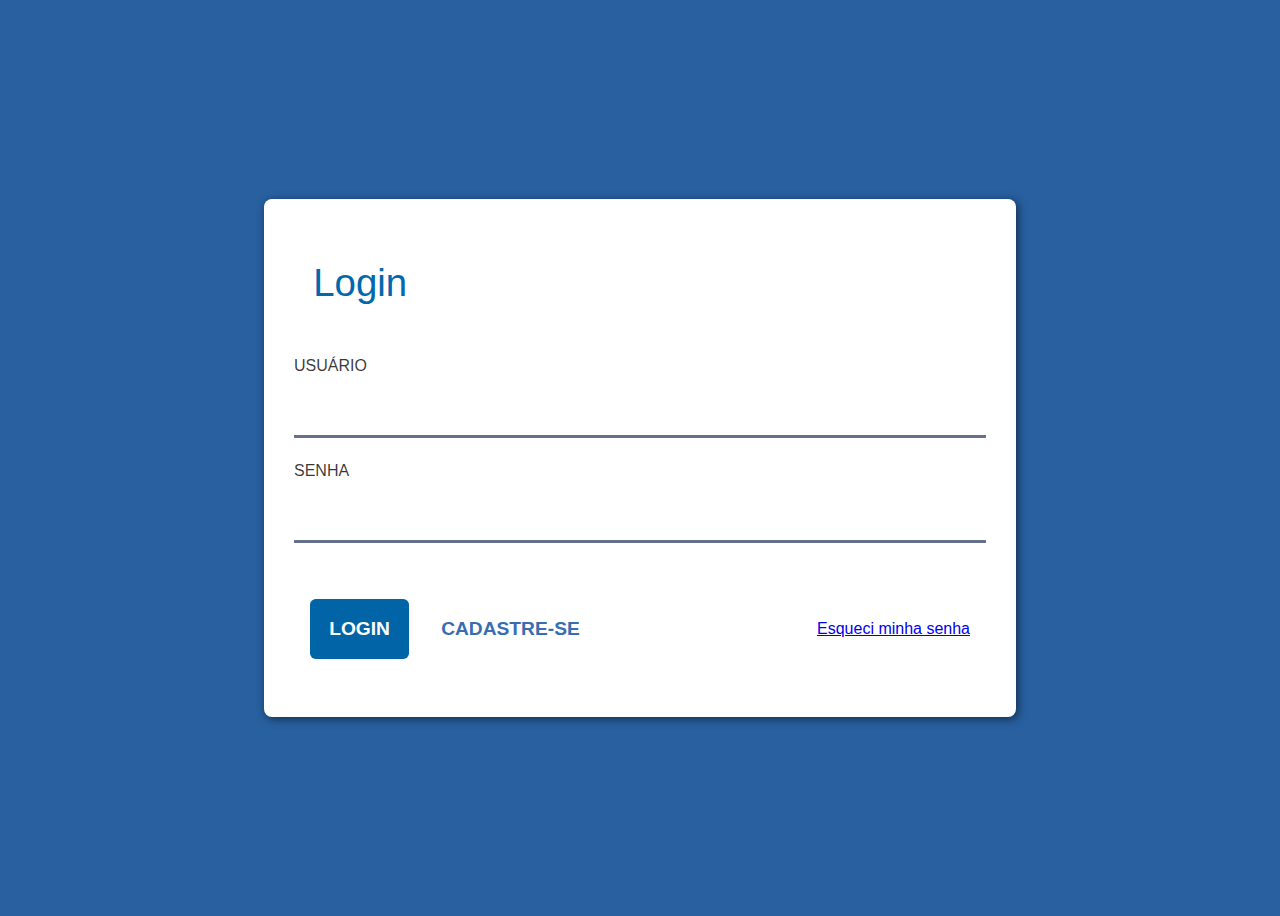
<file: desafio-login/index.html>
<!DOCTYPE html>
<html lang="pt-br">

<head>
    <meta charset="UTF-8">
    <meta name="viewport" content="width=device-width, initial-scale=1.0">

    <title>Login</title>

    <link rel="stylesheet" href="style.css">
</head>

<body>
    <form class="container">
        <fieldset class="bloco1">
            <legend>Login</legend>

            <label for="user" class="description">USUÁRIO</label>
            <input type="text" id="user" name="user" autocomplete="off" required minlength="5" autofocus
                class="cadastro">

            <label for="senha" class="description">SENHA</label>
            <input type="password" id="senha" name="senha" autocomplete="off" required class="cadastro">

            <div class="container-btn">
                <div class="container-btn-div">
                    <button type="submit" class="container-btn__submit">LOGIN</button>
                    <a href="cadastro.html" class="container-btn__cadastrar">CADASTRE-SE</a></button>
                </div>
                <div><a href="#">Esqueci minha senha</a></div>
            </div>
        </fieldset>
    </form>
</body>

</html>
</file>
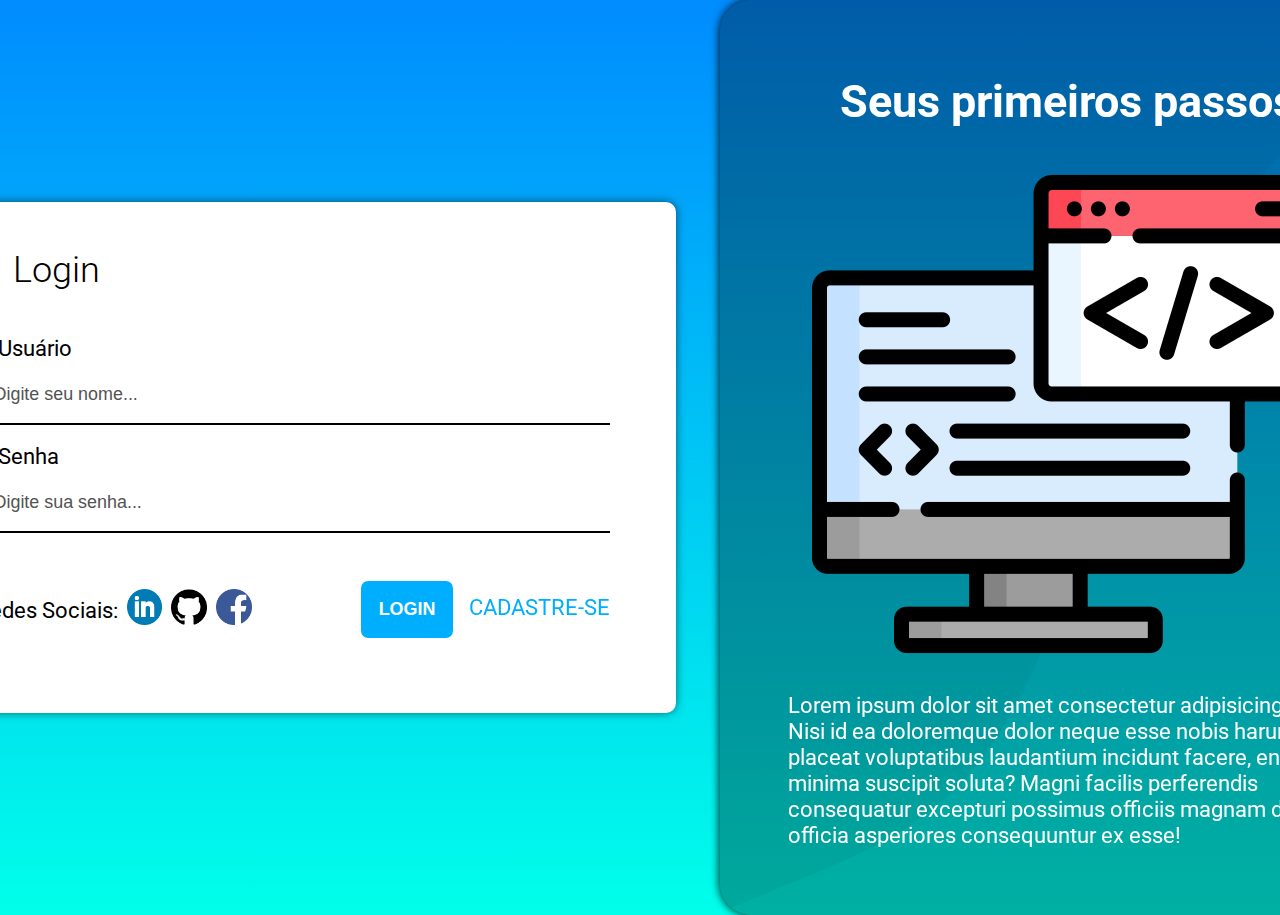
<file: desafioproprio/index.html>
<!DOCTYPE html>
<html lang="en">

<head>
    <meta charset="UTF-8">
    <meta name="viewport" content="width=device-width, initial-scale=1.0">
    <title>Login</title>

    <link rel="stylesheet" href="style.css">
</head>

<body>
    <main>
        <div>
            <section>
                <div class="container1">
                    <form autocomplete="off">
                        <fieldset class="container1-fieldset">
                            <legend>Login</legend>

                            <label for="usuario" class="labeltitle">Usuário</label>
                            <input type="text" name="usuario" id="usuario" placeholder="Digite seu nome..." required
                                minlength="5" maxlength="20" class="container1-fieldset__cadastro">

                            <label for="senha" class="labeltitle">Senha</label>
                            <input type="password" name="senha" id="senha" placeholder="Digite sua senha..." required
                                minlength="5" maxlength="10" class="container1-fieldset__cadastro">

                            <div class="container-btn">
                                <p class="container-btn__p">Redes Sociais:
                                    <a href="#"><img src="imagens/317750_linkedin_icon.png" alt="#"></a>
                                    <a href="#"><img src="imagens/11120475_fi_brands_github_icon.png" alt="#"></a>
                                    <a href="#"><img src="imagens/317752_facebook_social_media_social_icon.png"
                                            alt="#"></a>
                                <div>
                                    <input type="submit" value="LOGIN" class="btn">
                                    <a href="cadastro.html">CADASTRE-SE</a>
                                </div>
                            </div>
                        </fieldset>
                    </form>
                </div>

                <div class="container2">
                    <h1>Seus primeiros passos</h1>
                    <img src="imagens/programming.png" alt="#">
                    <p>Lorem ipsum dolor sit amet consectetur adipisicing elit. Nisi id ea doloremque dolor neque
                        esse
                        nobis harum, placeat voluptatibus laudantium incidunt facere, enim, minima suscipit soluta?
                        Magni facilis perferendis consequatur excepturi possimus officiis magnam dolores, officia
                        asperiores consequuntur ex esse!</p>
                </div>
            </section>
        </div>
    </main>
</body>

</html>
</file>
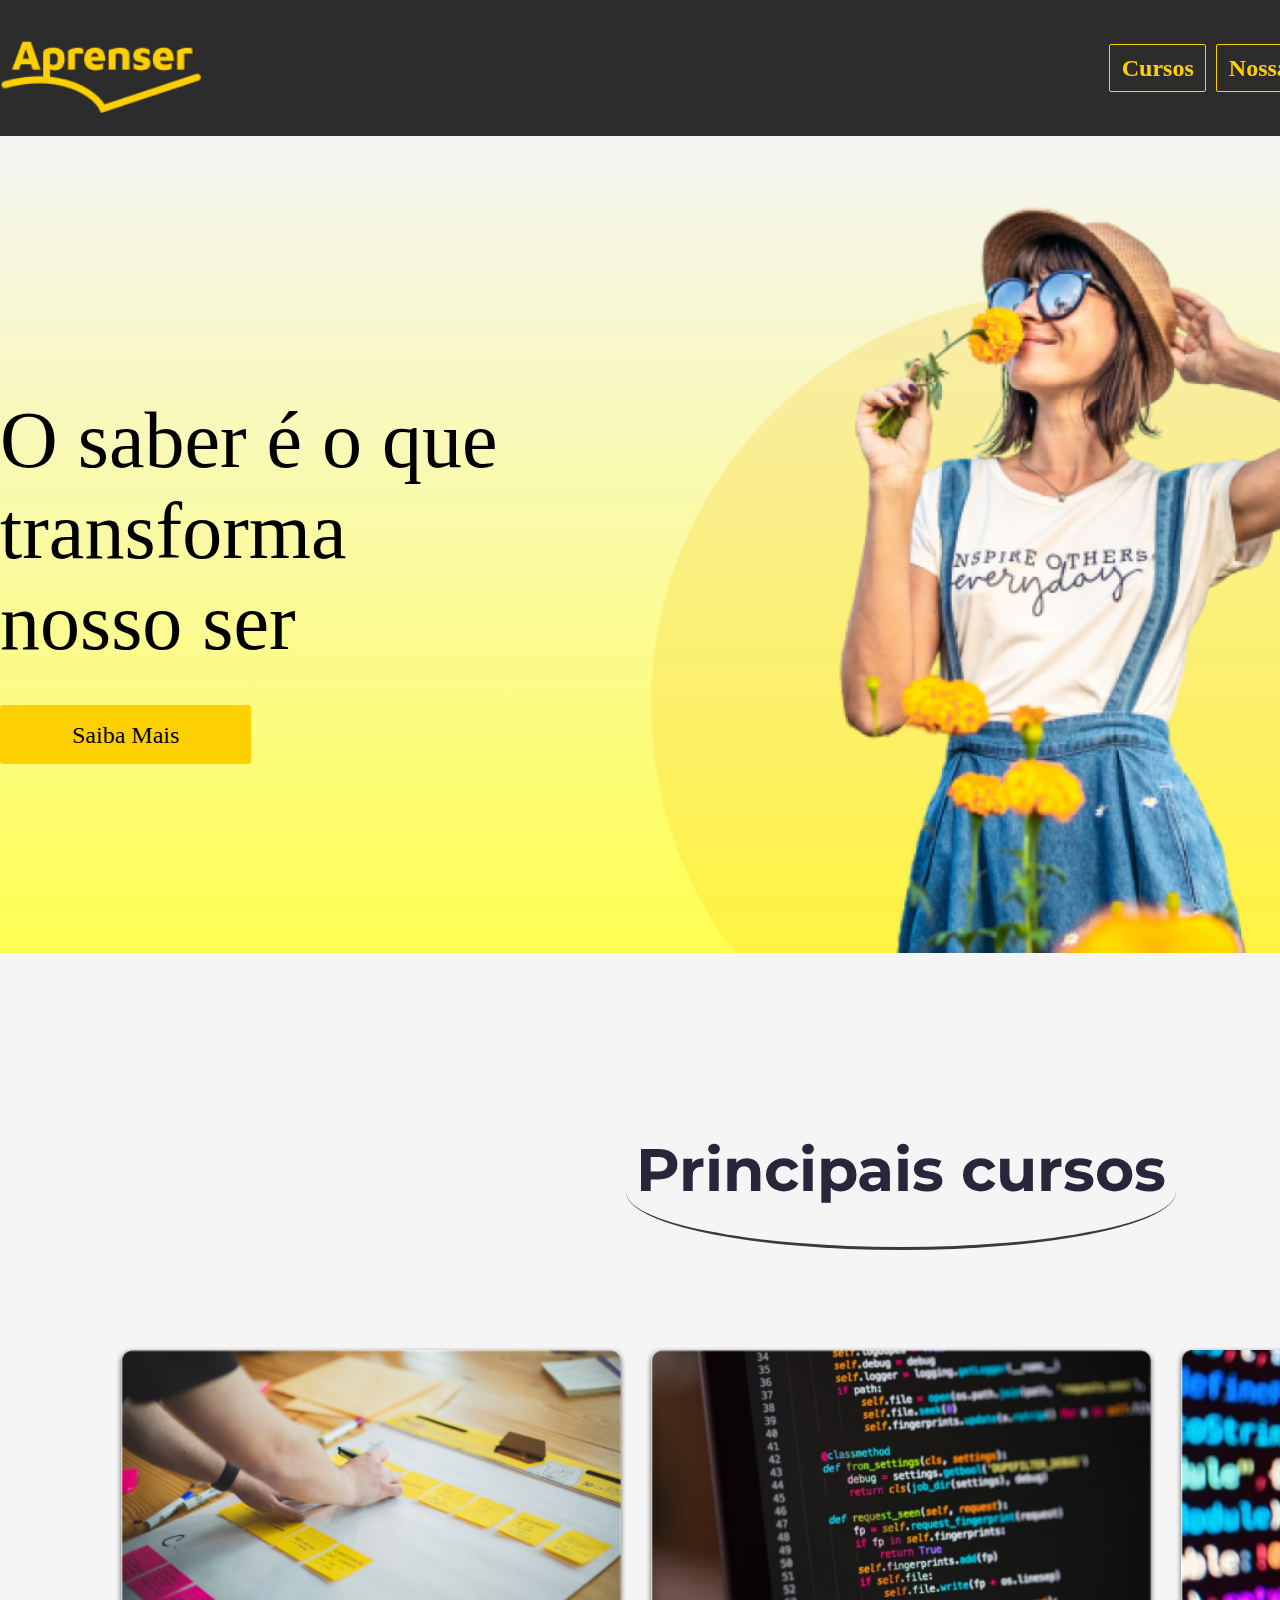
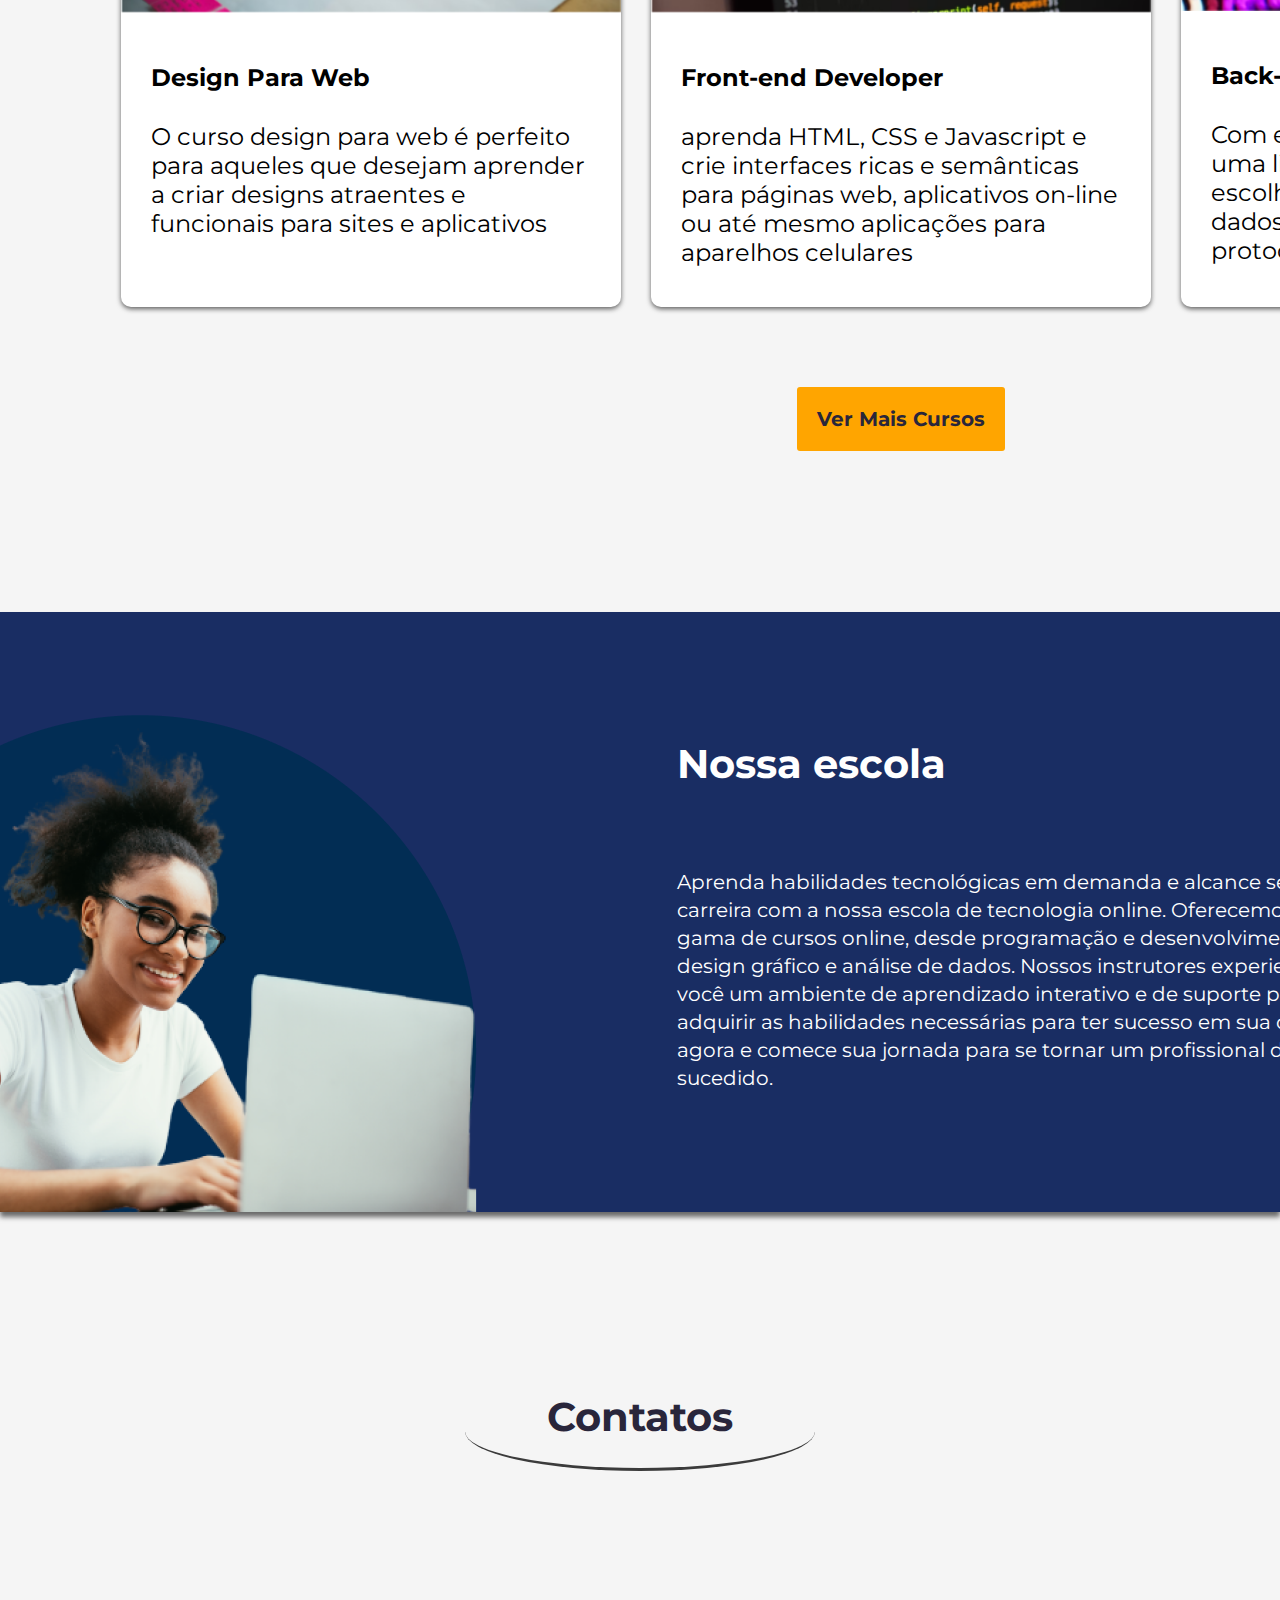
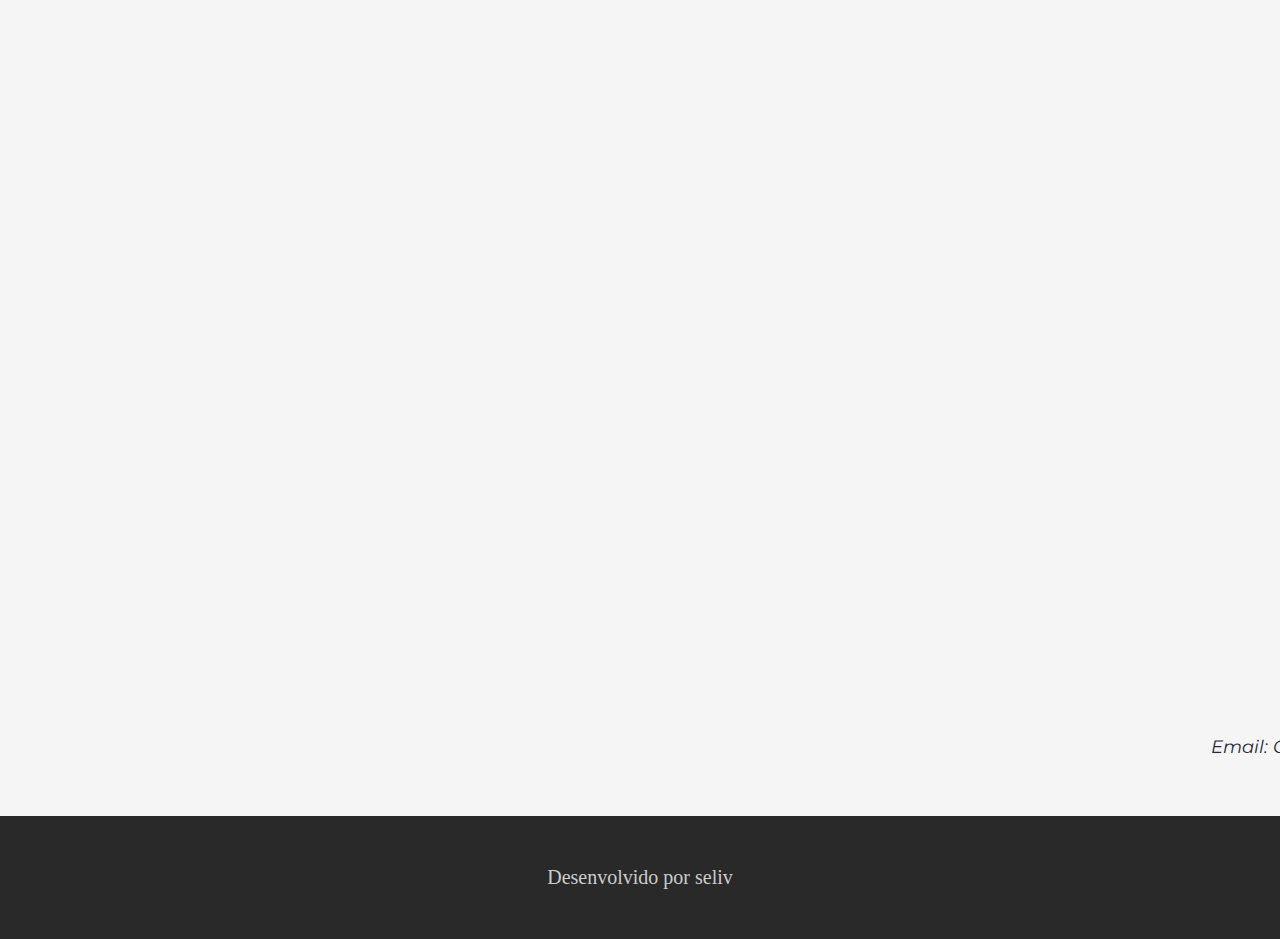
<file: Projeto-aprenser/index.html>
<!DOCTYPE html>

<html lang="pt-br">

<head>
    <meta charset="utf-8">
    <meta name="viewport" content="width=device-width, initial-scale=1.0">
    <meta name="author" content="Pedro Enrique">

    <title>Aprenser</title>

    <link rel="stylesheet" href="style.css">

</head>

<body>
    <header class="header">
        <div class="header-container">
            <div class="header-container__title">
                <img src="imagens/logoAprenser.png" alt="#">
            </div>

            <nav class="header-container__nav">
                <ul>
                    <li><a class="btn" href="#cursos">Cursos</a></li>
                    <li><a class="btn" href="#nossaescola">Nossa Escola</a></li>
                    <li><a class="btn" href="#contatos">Contatos</a></li>
                </ul>
            </nav>
        </div>
    </header>

    <main>
        <section class="section1">
            <div class="container">
                <div class="content">
                    <h1>O saber é o que transforma nosso ser</h1>
                    <a href="#">Saiba Mais</a>
                </div>
                <img src="imagens/HeroImage.png" alt="#">
            </div>
        </section>

        <section class="section2 padded" id="cursos">
            <header>
                <h1>Principais cursos</h1> <!-- h2 -->
            </header>
            <div class="section2-container">
                <article>
                    <img src="imagens/curso-design.png" alt="#">
                    <h2>Design Para Web</h2> <!-- h3 -->
                    <p>O curso design para web é perfeito para aqueles que desejam aprender a criar designs
                        atraentes e
                        funcionais para sites e aplicativos</p>

                </article>

                <article>
                    <img src="imagens/curso-design-2.png" alt="#">
                    <h2>Front-end Developer</h2> <!-- h3 -->
                    <p>aprenda HTML, CSS e Javascript e crie interfaces ricas e semânticas para páginas web,
                        aplicativos
                        on-line ou até mesmo aplicações para aparelhos celulares</p>

                </article>

                <article>
                    <img src="imagens/curso-design-1.png" alt="#">
                    <h2>Back-end Developer</h2> <!-- h3 -->

                    <p>Com este curso você vai dominar uma linguagem back-end a sua escolha, um sistema de banco de
                        dados e
                        aprenderá como funciona o protocolo HTTP na prática</p>

                </article>
            </div>

            <div class="section2-link"><a href="#">Ver Mais Cursos</a></div>
        </section>

        <section class="section3 padded" id="nossaescola">
            <article>
                <div class="section3-article__imagem">
                    <img src="imagens/nossa-escola.png" alt="#">
                </div>
                <Div class="section3-article-container">
                    <header>
                        <h1>Nossa escola</h1> <!-- h2 -->
                    </header>
                    <p>Aprenda habilidades tecnológicas em demanda e alcance seus objetivos de carreira com a nossa
                        escola
                        de tecnologia online. Oferecemos uma ampla gama de cursos online, desde programação e
                        desenvolvimento de software até design gráfico e análise de dados. Nossos instrutores
                        experientes
                        fornecerão a você um ambiente de aprendizado interativo e de suporte para ajudá-lo a adquirir as
                        habilidades necessárias para ter sucesso em sua carreira. Inscreva-se agora e comece sua jornada
                        para se tornar um profissional de tecnologia bem-sucedido.</p>
                </Div>
            </article>
        </section>

        <section class="section4 padded" id="contatos">
            <div>
                <header class="section4-header">
                    <h1>Contatos</h1> <!-- h2 -->
                </header>
                <iframe
                    src="https://www.google.com/maps/embed?pb=!1m18!1m12!1m3!1d3657.195244134532!2d-46.64097032376!3d-23.561430261596527!2m3!1f0!2f0!3f0!3m2!1i1024!2i768!4f13.1!3m3!1m2!1s0x94ce59a5b3295d5b%3A0x2f5f74f1f911930e!2sAv.%20da%20Liberdade%2C%201001%20-%20Liberdade%2C%20S%C3%A3o%20Paulo%20-%20SP%2C%2001503-001!5e0!3m2!1spt-BR!2sbr!4v1718552000906!5m2!1spt-BR!2sbr"
                    width="1700" height="700" style="border:0;" allowfullscreen="" loading="lazy"
                    referrerpolicy="no-referrer-when-downgrade"></iframe>
                <address>
                    <ul>
                        <li>Av. da liberdade, 1001</li>
                        <li>Tel.: +351 21 123 456</li>
                        <li>Email: Contato@aprenset.com</li>
                    </ul>
                </address>
            </div>
        </section>
    </main>

    <footer>
        <div>Desenvolvido por seliv</div>
    </footer>
</body>

</html>
</file>
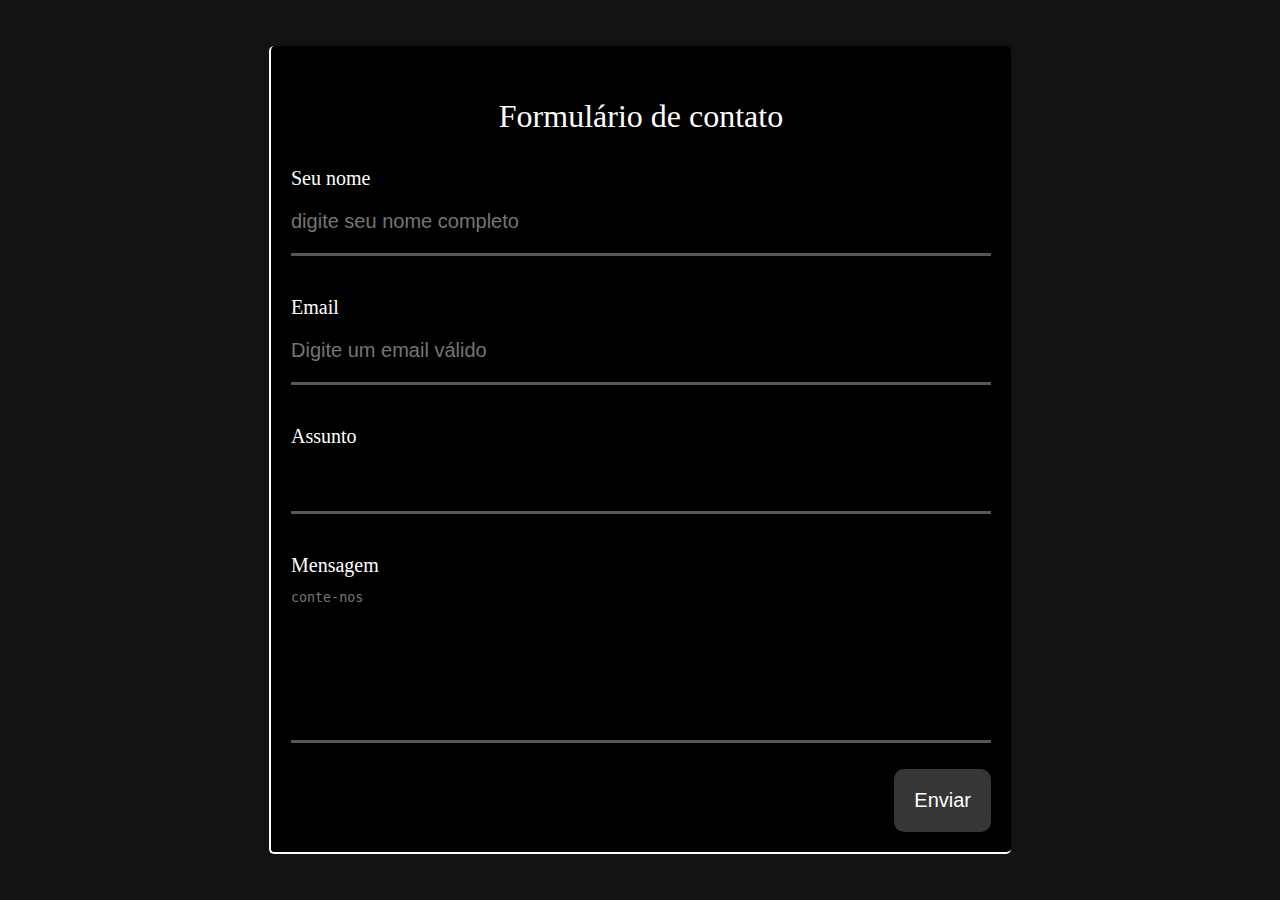
<file: projeto-formulário-contato/index.html>
<!DOCTYPE html>

<html lang="pt-br">

<head>
    <meta charset="utf-8">
    <meta name="viewport" content="width=device-width, initial-scale=1.0">
    <meta name="description" content="formulário de contato">
    <meta name="author" content="Pedro Enrique Ramos">
    <meta name="keywords" content="#">

    <title>Formulário de contatos</title>

    <link rel="stylesheet" href="style.css">

</head>

<body>
    <form action="" method="get">
        <fieldset>
            <legend>Formulário de contato</legend>
            <label for="nome">Seu nome</label>
            <input type="text" id="nome" name="nome" placeholder="digite seu nome completo" required autocomplete="off"
                class="cadastro">

            <label for="email">Email</label>
            <input type="email" id="email" name="email" placeholder="Digite um email válido" required autocomplete="off"
                class="cadastro">

            <label for="assunto">Assunto</label>
            <input type="text" id="assunto" name="assunto" autocomplete="off">

            <label for="mensagem">Mensagem</label>
            <textarea id="mensagem" name="mensagem" rows="10" minlength="20" maxlength="250" placeholder="conte-nos"
                required></textarea>
            <button type="submit" class="btn">Enviar</button>
        </fieldset>
    </form>
</body>

</html>
</file>
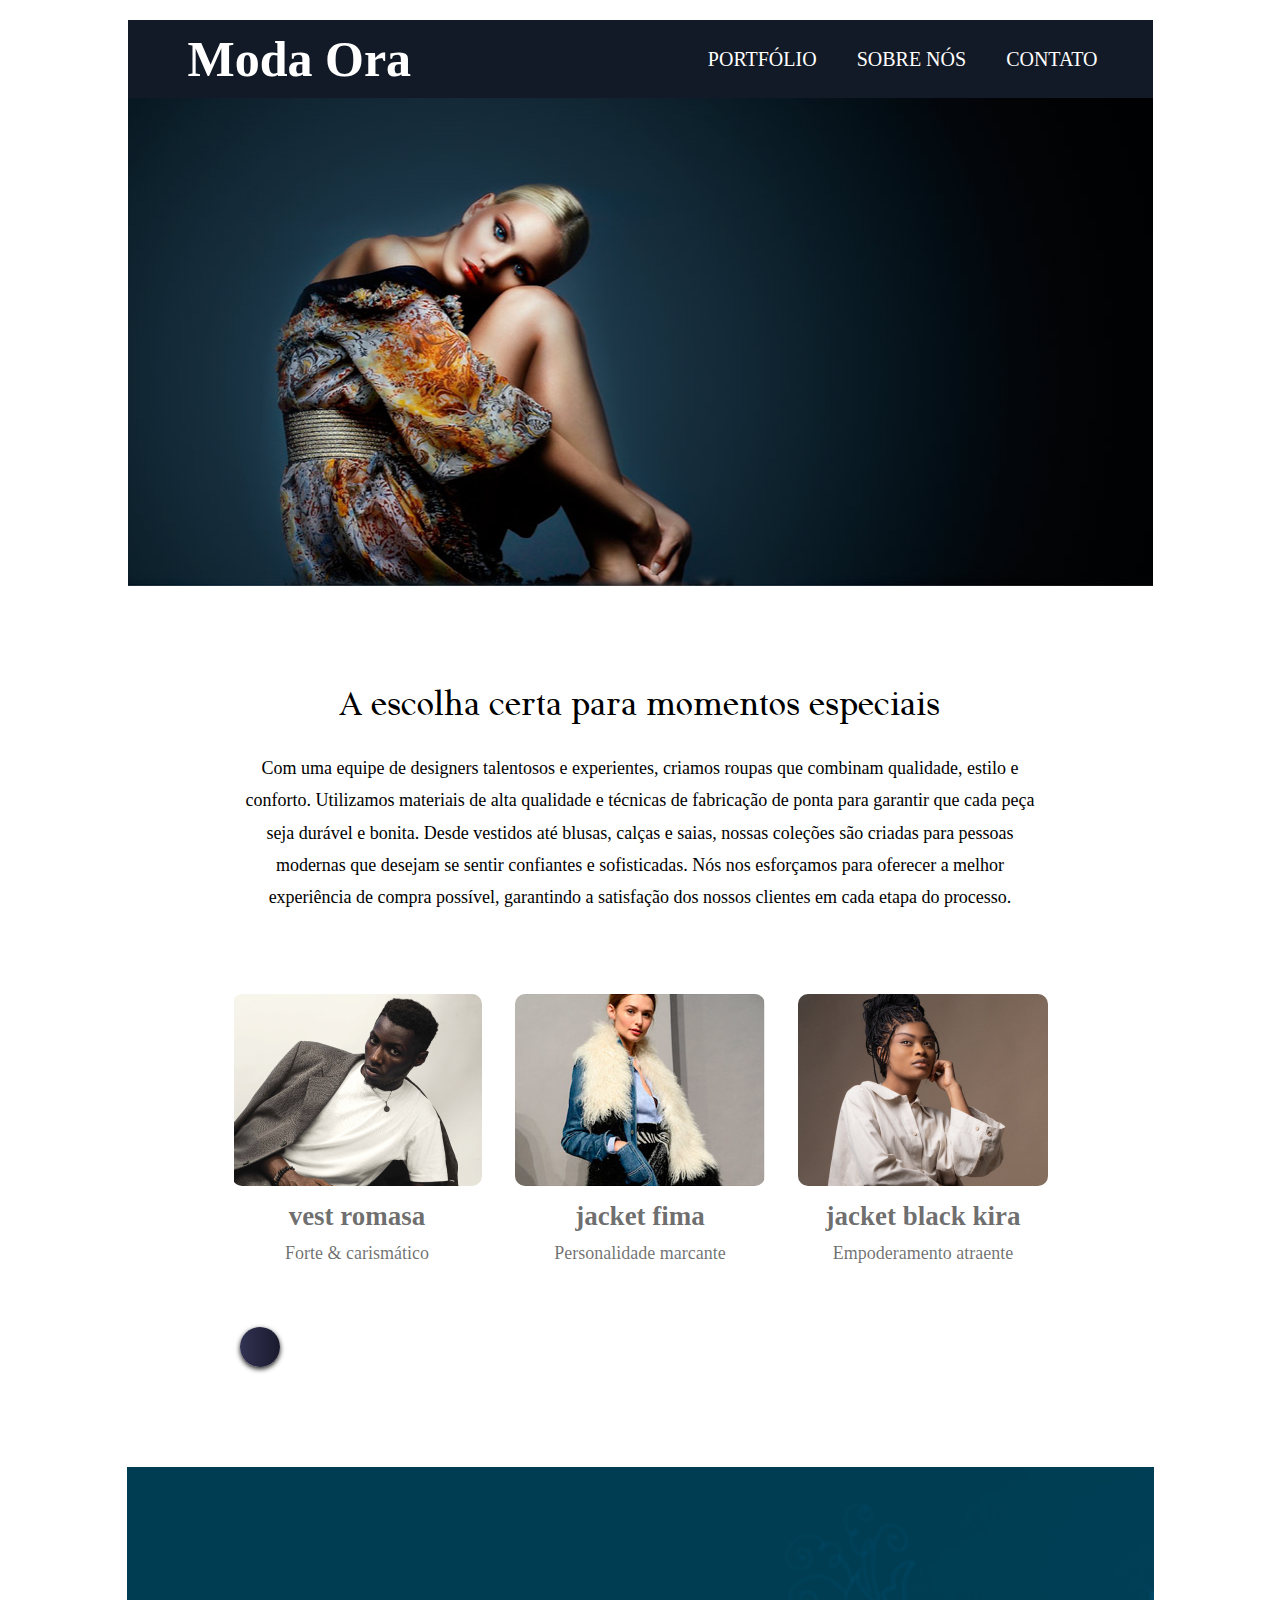
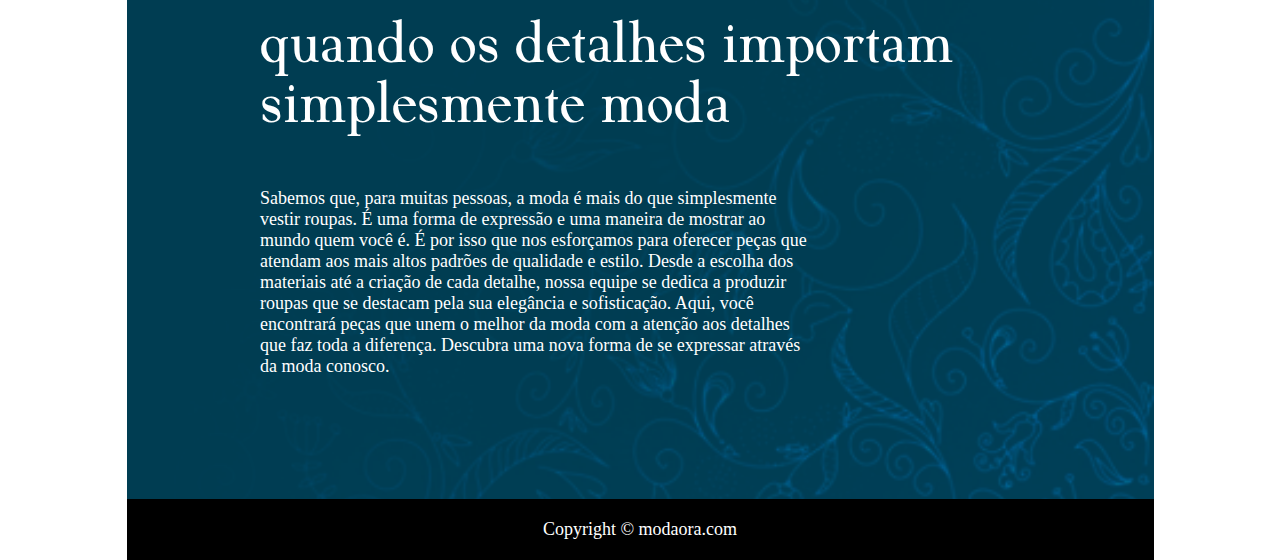
<file: projeto-moda-ora-main/index.html>
<!DOCTYPE html>

<html lang="pt-br">

<head>
    <meta charset="UTF-8">
    <meta name="viewport" content="width=device-width, initial-scale=1.0">
    <title>Moda Ora</title>

    <link rel="stylesheet" href="style.css">
</head>

<body>
    <header class="header">
        <div class="header-container">
            <div class="header-logo">
                <h1>moda ora</h1>
            </div>

            <nav class="header-nav">
                <ul class="header-nav__ul">
                    <li><a href="#">portfólio</a></li>
                    <li><a href="#">sobre nós</a></li>
                    <li><a href="#">contato</a></li>
                </ul>
            </nav>
        </div>
        <div class="header-imagem"><img src="inicio/imagens/topo.jpg" alt=""></div>
    </header>

    <main>
        <section class="section1">
            <article class="section1-article1">
                <h1>A escolha certa para momentos especiais</h1>
                <p>Com uma equipe de designers talentosos e experientes, criamos roupas que combinam qualidade, estilo e
                    conforto. Utilizamos materiais de alta qualidade e técnicas de fabricação de ponta para garantir que
                    cada peça seja durável e bonita. Desde vestidos até blusas, calças e saias, nossas coleções são
                    criadas para pessoas modernas que desejam se sentir confiantes e sofisticadas. Nós nos esforçamos
                    para oferecer a melhor experiência de compra possível, garantindo a satisfação dos nossos clientes
                    em cada etapa do processo.</p>

                <div class="section1-article1__opcoes">
                    <div>
                        <img src="inicio/imagens/modelo5.jpg" alt="#">
                        <h2>vest romasa</h2>
                        <p>Forte & carismático</p>
                    </div>
                    <div>
                        <img src="inicio/imagens/modelo2.jpg" alt="#">
                        <h2>jacket fima</h2>
                        <p>Personalidade marcante</p>
                    </div>
                    <div>
                        <img src="inicio/imagens/modelo4.jpg" alt="#">
                        <h2>jacket black kira</h2>
                        <p>Empoderamento atraente</p>
                    </div>
                </div>

                <div class="section1-brincadeira">
                    <p>Temos o melhor selo de qualidade do mercado</p>
                </div>
            </article>

            <article class="section1-article2">
                <div class="section1-article2-container">
                    <h1>quando os detalhes importam simplesmente moda</h1>
                    <p>Sabemos que, para muitas pessoas, a moda é mais do que simplesmente vestir roupas. É uma forma de
                        expressão e uma maneira de mostrar ao mundo quem você é. É por isso que nos esforçamos para
                        oferecer
                        peças que atendam aos mais altos padrões de qualidade e estilo. Desde a escolha dos materiais
                        até a
                        criação de cada detalhe, nossa equipe se dedica a produzir roupas que se destacam pela sua
                        elegância
                        e sofisticação. Aqui, você encontrará peças que unem o melhor da moda com a atenção aos detalhes
                        que
                        faz toda a diferença. Descubra uma nova forma de se expressar através da moda conosco.</p>
                </div>
            </article>
        </section>
    </main>

    <footer>
        Copyright &copy; modaora.com
    </footer>

</body>

</html>
</file>
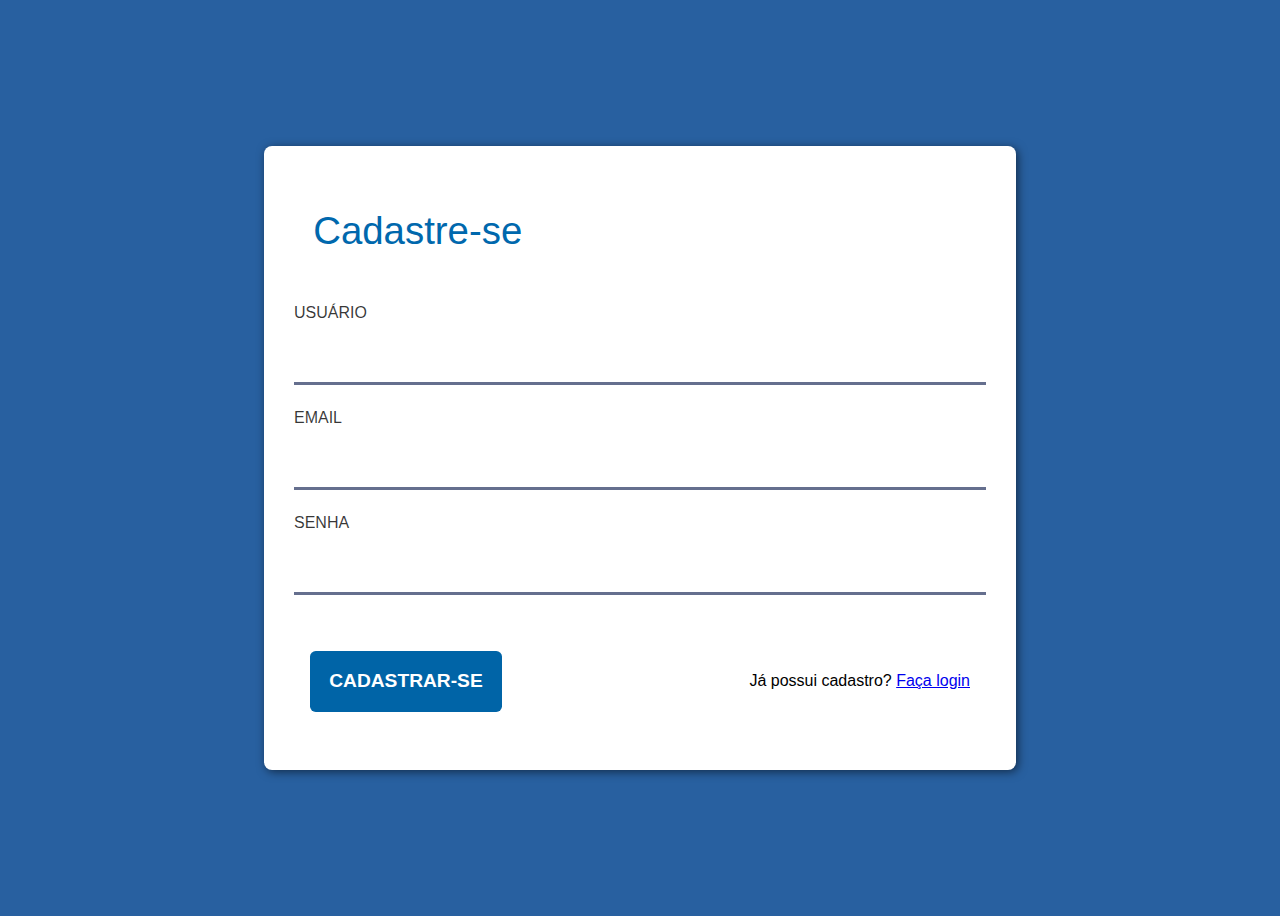
<file: desafio-login/cadastro.html>
<!DOCTYPE html>
<html lang="en">

<head>
    <meta charset="UTF-8">
    <meta name="viewport" content="width=device-width, initial-scale=1.0">

    <title>Cadastre-se</title>

    <link rel="stylesheet" href="style.css">
</head>

<body>
    <form class="container">
        <fieldset class="bloco1">
            <legend>Cadastre-se</legend>

            <label for="user" class="description">USUÁRIO</label>
            <input type="text" id="user" name="user" autocomplete="off" autofocus required class="cadastro cadastro1"
                minlength="5">

            <label for="email" class="description">EMAIL</label>
            <input type="email" id="email" autocomplete="off" name="email" required class="cadastro cadastro1">

            <label for="senha" class="description">SENHA</label>
            <input type="password" id="senha" autocomplete="off" name="senha" required class="cadastro cadastro1"
                minlength="5">

            <div class="container-btn">
                <button type="submit" class="container-btn__submit">CADASTRAR-SE</button>
                <div>Já possui cadastro? <a href="index.html">Faça login</a></div>
            </div>
        </fieldset>
    </form>
</body>

</html>
</file>
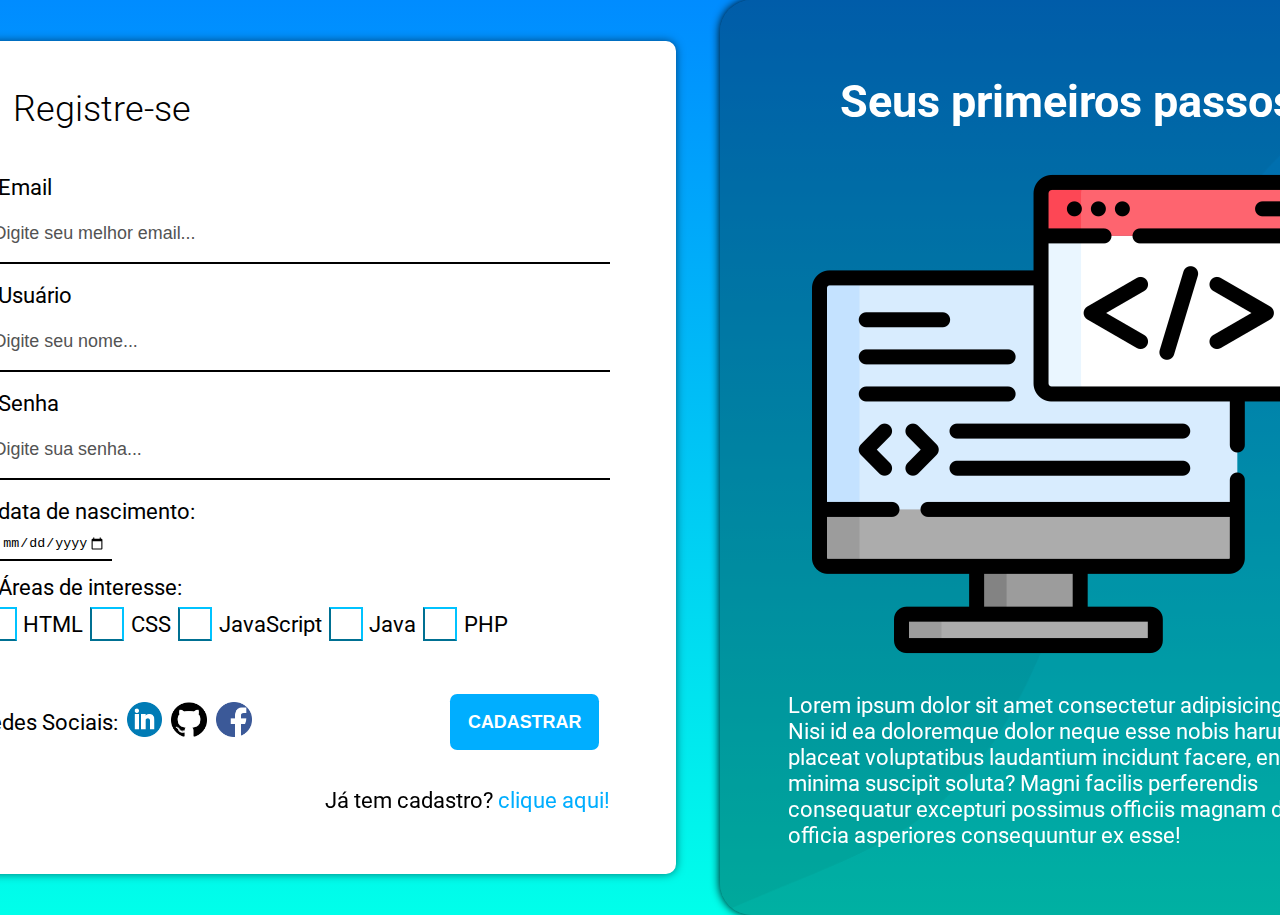
<file: desafioproprio/cadastro.html>
<!DOCTYPE html>
<html lang="en">

<head>
    <meta charset="UTF-8">
    <meta name="viewport" content="width=device-width, initial-scale=1.0">
    <title>Cadastro</title>

    <link rel="stylesheet" href="style.css">
</head>

<body>
    <main>
        <div>
            <section>
                <div class="container1">
                    <form autocomplete="off">
                        <fieldset class="container1-fieldset">
                            <legend>Registre-se</legend>

                            <label for="email" class="labeltitle">Email</label>
                            <input type="email" name="email" id="email" placeholder="Digite seu melhor email..."
                                minlength="5" required
                                class="container1-fieldset__cadastro container1-fieldset__cadastro1">

                            <label for="usuario" class="labeltitle">Usuário</label>
                            <input type="text" name="usuario" id="usuario" placeholder="Digite seu nome..." required
                                minlength="5" maxlength="20"
                                class="container1-fieldset__cadastro container1-fieldset__cadastro1">

                            <label for="senha" class="labeltitle">Senha</label>
                            <input type="password" name="senha" id="senha" placeholder="Digite sua senha..." required
                                minlength="5" maxlength="10"
                                class="container1-fieldset__cadastro container1-fieldset__cadastro1">

                            <label for="nascimento" class="labeltitle">data de nascimento:</label>
                            <input type="date" name="nascimento" id="nascimento" min="1970-01-01" max="2006-01-01"
                                required class="container1-fieldset__date">

                            <label class="container1-fieldset__interesse labeltitle">Áreas de interesse:</label>
                            <div class="interessecontainer">
                                <input type="checkbox" name="html" id="html">
                                <label for="html" class="labelinteresse">
                                    <span></span>
                                    HTML
                                </label>

                                <input type="checkbox" name="css" id="css">
                                <label for="css" class="labelinteresse">
                                    <span></span>
                                    CSS
                                </label>

                                <input type="checkbox" name="js" id="js">
                                <label for="js" class="labelinteresse">
                                    <span></span>
                                    JavaScript
                                </label>

                                <input type="checkbox" name="java" id="java">
                                <label for="java" class="labelinteresse">
                                    <span></span>
                                    Java
                                </label>

                                <input type="checkbox" name="php" id="php">
                                <label for="php" class="labelinteresse">
                                    <span></span>
                                    PHP
                                </label>
                            </div>

                            <div class="container-btn">
                                <p class="container-btn__p">Redes Sociais:
                                    <a href="#"><img src="imagens/317750_linkedin_icon.png" alt="#"></a>
                                    <a href="#"><img src="imagens/11120475_fi_brands_github_icon.png" alt="#"></a>
                                    <a href="#"><img src="imagens/317752_facebook_social_media_social_icon.png"
                                            alt="#"></a>
                                </p>

                                <input type="submit" value="CADASTRAR" class="btn">
                            </div>
                            <p class="cadastro-link">Já tem cadastro? <a href="index.html">clique aqui!</a></p>
                        </fieldset>
                    </form>
                </div>

                <div class="container2">
                    <h1>Seus primeiros passos</h1>
                    <img src="imagens/programming.png" alt="#">
                    <p>Lorem ipsum dolor sit amet consectetur adipisicing elit. Nisi id ea doloremque dolor neque
                        esse
                        nobis harum, placeat voluptatibus laudantium incidunt facere, enim, minima suscipit soluta?
                        Magni facilis perferendis consequatur excepturi possimus officiis magnam dolores, officia
                        asperiores consequuntur ex esse!</p>
                </div>
            </section>
        </div>
    </main>
</body>

</html>
</file>
<file: desafio-login/style.css>
:root {
    --transition-bottom: border-bottom 1s;
    --transition-cadastro: padding-left .4s;
    --transition-submit: background-color .7s;
    --transition-cadastrar: color .7s;
}

html {
    font-family: Verdana, Geneva, Tahoma, sans-serif;
}

body {
    height: 100vh;
    display: flex;
    justify-content: center;
    align-items: center;
    background-color: rgb(40, 96, 160);
}

.container {
    background-color: rgb(255, 255, 255);
    width: 45rem;
    padding: 1rem;
    box-shadow: 2px 2px 10px rgba(0, 0, 0, 0.541);
    border-radius: .5em;
}

.bloco1 {
    display: flex;
    flex-direction: column;
    border: none;
}

.bloco1 legend {
    padding: 1.2em .5em;
    font-size: 2.4em;
    color: rgb(0, 104, 173);
    font-weight: normal;
}

.description {
    color: rgba(0, 0, 0, 0.781);
}

.cadastro {
    margin-bottom: 1.5rem;
    padding: 1rem 1rem 1rem 0;
    border: none;
    border-bottom: 3px solid rgba(3, 20, 70, 0.61);
    font-size: 1.5em;
    transition: var(--transition-cadastro);

}

.cadastro1 {
    transition: var(--transition-bottom), var(--transition-cadastro);
}

.cadastro:focus {
    outline: none;
    padding-left: 1rem;
}

.cadastro1:valid {
    border-bottom: 3px solid rgb(0, 17, 255);
}

.container-btn {
    display: flex;
    justify-content: space-between;
    padding: 2em 1em;
    align-items: center;
}

.container-btn-div {
    display: flex;
    align-items: center;
    gap: 2em;
}

.container-btn__submit {
    color: white;
    background-color: rgb(0, 100, 167);
    border: none;
    padding: 1em;
    border-radius: .3em;
    font-size: 1.2em;
    font-weight: bold;
    cursor: pointer;
    transition: var(--transition-submit)
}

.container-btn__submit:hover {
    background-color: rgb(0, 80, 133);
}

.container-btn__cadastrar {
    text-decoration: none;
    font-size: 1.2em;
    font-weight: bold;
    color: rgb(57, 109, 177);
    transition: var(--transition-cadastrar)
}

.container-btn__cadastrar:hover {
    color: rgb(40, 77, 124);
}
</file>
<file: desafioproprio/style.css>
@import url('https://fonts.googleapis.com/css2?family=Lora:ital,wght@0,400..700;1,400..700&family=Roboto:ital,wght@0,100;0,300;0,400;0,500;0,700;0,900;1,100;1,300;1,400;1,500;1,700;1,900&display=swap');

:root {
    --background-color-input: #ffffff;
    --border-input-radius: 10px;
    --border-input: 1px solid black;
    --border-date: 2px solid black;
    --border-date__valid: 2px solid rgb(0, 255, 0);
    --transition-bottom: border-bottom .7s;
    --transition-background__submit: background-color .7s;
    --transition-color__link: color .7s;
}

html {
    font-family: roboto;
    font-weight: normal;
}

body {
    min-height: 100vh;
    display: flex;
    justify-content: center;
    align-items: center;
    background-image: linear-gradient(0deg, rgb(0, 20, 36), rgb(0, 32, 58));
    margin: 0;
}

section {
    display: flex;
    align-items: center;
    background-image: linear-gradient(0deg, rgb(0, 255, 234), rgb(0, 140, 255));
    border-radius: 2rem;
    padding: 0;
}

form {
    display: flex;
    flex-direction: column;
    justify-content: center;
    font-size: 1.4em;
    background-color: white;
    padding: 2em;
    width: 30em;
    margin: 0 2em;
    border: 2px solid rgb(255, 255, 255);
    border-radius: var(--border-input-radius);
    box-shadow: 0px 0px 10px rgba(0, 0, 0, 0.521);
}

.container1-fieldset {
    display: flex;
    flex-direction: column;
    border: none;
    box-sizing: border-box;
}

.container1-fieldset .labeltitle {
    margin-left: 1em;
}

.img-title {
    width: fit-content;
    display: inline;
    background-color: red;
}

.container1-fieldset legend {
    font-weight: 300;
    font-size: 1.6em;
    margin: 1em;

}

.container1-fieldset__cadastro {
    margin-bottom: 1em;
    margin-top: .3em;
    padding: 1em;
    font-size: .8em;
    background-color: var(--background-color-input);
    outline: none;
    border: none;
    border-bottom: 2px solid rgb(0, 0, 0);
    transition: border-bottom .7s, padding-left .7s;
}

.container1-fieldset__cadastro:focus {
    padding-left: 1.5em;
}

.container1-fieldset__cadastro::placeholder {
    transition: opacity .5s;
}

.container1-fieldset__cadastro:focus::placeholder {
    opacity: 0;
}

.container1-fieldset__cadastro1:valid {
    border-bottom: 2px solid rgb(0, 255, 0);
}

.container1-fieldset__cadastro::placeholder {
    color: rgb(83, 83, 83);
}

.container1-fieldset__date {
    width: fit-content;
    padding: .5em;
    margin-top: .3em;
    margin-bottom: 1em;
    margin-left: 1.5em;
    background-color: var(--background-color-input);
    border: none;
    border-bottom: var(--border-date);
    outline: none;
    color: black;
    transition: var(--transition-bottom)
}

.container1-fieldset__date:valid {
    border-bottom: 2px solid rgb(0, 255, 0);
}

.interessecontainer {
    margin-bottom: 1em;
    margin-top: .3em;
    display: flex;
}

.labelinteresse {
    /* margin-right: 0.5em; */
    display: flex;
    align-items: center;
    gap: .3em;
    cursor: pointer;
}

input[type="checkbox"] {
    width: 0;
    height: 0;
}

.interessecontainer input:focus+label span {
    border-top: 2px solid #008db8;
    border-right: 2px solid#008db8;
    border-bottom: 2px solid #004458;
    border-left: 2px solid #004458;
}

label span {
    display: inline-block;
    border-top: 2px solid #00c3ff;
    border-right: 2px solid#00c3ff;
    border-bottom: 2px solid #007092;
    border-left: 2px solid #007092;
    width: 30px;
    height: 30px;
    position: relative;
}

.interessecontainer input[type="checkbox"]:checked+label span {
    background-image: linear-gradient(45deg, #007092, #00c3ff);
}

.interessecontainer input[type="checkbox"]+label span::after {
    /* content: url(imagens/icon.svg);
    margin-left: .15em; */
    content: "";
    position: absolute;
    border: 2px solid rgb(255, 255, 255);
    border-left-color: transparent;
    border-top-color: transparent;
    left: 10px;
    top: 1px;
    bottom: 8px;
    right: 10px;
    transform: rotate(45deg);
    opacity: 0;
}

.interessecontainer input[type="checkbox"]:checked+label span::after {
    opacity: 1;
    transition: opacity 1s;
}

.container-btn {
    display: flex;
    justify-content: space-between;
    align-items: center;
    margin-top: 1rem;
}

.container-btn__p {
    display: flex;
    gap: .4em;
    align-items: center;
}

.container-btn__p img {
    width: 1.6em;
}

.container-btn .btn {
    width: fit-content;
    padding: 1em;
    font-size: .8em;
    font-weight: bold;
    border: none;
    border-radius: .4em;
    background-color: rgb(0, 174, 255);
    color: white;
    cursor: pointer;
    margin-right: .6em;
    transition: var(--transition-background__submit)
}

.container-btn .btn:hover {
    background-color: rgb(0, 127, 185);
}

a {
    color: rgb(0, 174, 255);
    text-decoration: none;
    transition: var(--transition-color__link)
}

a:hover {
    color: rgb(0, 127, 185);
}

.cadastro-link {
    text-align: right;
    padding: 0;
    margin-bottom: 0;
}

.container2 {
    display: flex;
    flex-direction: column;
    align-items: center;
    width: 25em;
    padding: 2em 3em;
    font-size: 1.4em;
    background-image: url(imagens/fundofundo.png);
    background-size: cover;
    background-repeat: no-repeat;
    border-radius: 2rem;
    box-shadow: 0px 0 10px rgb(0, 0, 0);
    color: white;
}

.container2 p {
    width: 100%;
}
</file>
<file: Projeto-aprenser/style.css>
@import url('https://fonts.googleapis.com/css2?family=Montserrat:ital,wght@0,100..900;1,100..900&family=Playwrite+FR+Moderne:wght@100..400&display=swap');

:root {
    --color-header: rgb(44, 44, 44);
    --hero-banner: linear-gradient(transparent, rgb(255, 255, 81));
}

html {
    font-size: 62.5%;

}

body {
    background-color: rgb(245, 245, 245);
    margin: 0;
    padding: 0;
}

.header {
    background-color: var(--color-header);
    padding: 1px;
    color: rgba(254, 208, 1, 1);
    position: sticky;
    width: 100%;
    top: 0;
    left: 0;

}


.header-container {
    display: flex;
    justify-content: space-between;
    align-items: center;
    width: 150rem;
    margin: 2rem auto;
}

.header-container__title img {
    width: 200px;
}

.header-container__nav ul {
    list-style-type: none;
    display: flex;
    gap: 1rem;
    font-size: 2.4rem;
    font-weight: bold;
}

.header-container__nav ul li a {
    color: inherit;
    text-decoration: none;
    transition-property: all;
    transition-duration: 1s;
    border: 1px solid rgba(254, 208, 1, 1);
    border-radius: .2rem;
    padding: 1rem 1.15rem;
}

.header-container__nav ul li a:hover {
    color: yellow;
    font-size: 2.7rem;
}

/* main */

.section1 {
    background-image: var(--hero-banner);
    height: 81.7rem;
    color: black;

}

.section1 .container {
    display: flex;
    justify-content: space-between;
    align-items: center;
    width: 150rem;
    height: 81.7rem;
    margin: auto;
}

.section1 .content {
    width: 50rem;
}

.section1 .content h1 {
    font-size: 8em;
    font-weight: normal;
}

.section1 .content a {
    background-color: rgba(254, 208, 1, 1);
    color: inherit;
    text-decoration: none;
    border-radius: .3rem;
    font-size: 2.4rem;
    padding: .7em 3em;
    transition-property: background-color;
    transition-duration: .6s;
}

.section1 .content a:hover {
    background-color: rgb(254, 237, 1)
}

.section1 img {
    width: 85rem;
    margin-top: 4.3rem;
}

.section2,
.section3,
.section4 {
    font-family: "Montserrat", sans-serif;
    font-style: normal;
}

.section2 {
    font-size: 2em;
    padding: 1px;
    width: 180rem;
    margin: 0 auto 10rem;
}

.padded {
    padding-top: 8rem;
}

.section2 header {
    font-size: 3rem;
    width: 55rem;
    margin: 10rem auto;
    text-align: center;
    color: rgb(41, 38, 59);
    border-bottom: 3px solid rgb(59, 59, 59);
    border-radius: 0 0 50% 50%;
}

.section2-container {
    display: flex;
    justify-content: center;
    gap: 3rem;
}

.section2-container article {
    background-color: white;
    width: 50rem;
    padding-bottom: 2rem;
    margin-bottom: 10rem;
    border-radius: 1rem;
    display: flex;
    flex-direction: column;
    box-shadow: 0 2px 5px rgb(95, 95, 95);
    overflow: hidden;

}

.section2-container article img {
    width: 50rem;
    margin-bottom: 2rem;
}

.section2-container article h2 {
    margin: 3rem;
    font-size: 1.2em;
}

.section2-container article p {
    margin: 0 3rem 2rem;
    font-size: 1.2em;
}

.section2-container article a {
    margin: 3rem;
    font-size: 1.2em;
}


.section2-link {
    text-align: center;
    font-weight: bold;
}


.section2-link a {
    color: rgb(41, 38, 59);
    background-color: orange;
    text-decoration: none;
    padding: 2rem;
    border-radius: .3rem;
    transition-property: background-color;
    transition-duration: .7s;
}

.section2-link a:hover {
    background-color: rgb(255, 217, 0);
}

.section3 article {
    background-color: rgb(25, 45, 99);
    display: flex;
    justify-content: center;
    align-items: center;
    height: 60rem;
    box-shadow: 0 5px 5px rgba(0, 0, 0, 0.575);
}

.section3-article__imagem {
    margin-top: 10.5rem;
}

.section3-article-container {
    color: white;
    min-width: 80rem;
    max-width: 80rem;
    font-size: 2em;
    margin-left: 20rem;
}

.section3-article-container header h1 {
    font-size: 2em;
    margin-bottom: 8rem;
}

.section3-article-container p {
    margin-top: 0;
    line-height: 1.4;
}

.section4 {
    display: flex;
    flex-direction: column;
    align-items: center;
    margin-bottom: 4rem;
}

.section4-header {
    margin: 7rem 0;
    width: 35rem;
    margin: 10rem auto;
    border-bottom: 3px solid rgb(59, 59, 59);
    border-radius: 0 0 50% 50%;
}

.section4-header h1 {
    font-size: 4em;
    text-align: center;
    color: rgb(41, 38, 59);
}

.section4 img {
    border-radius: .5rem;
    width: 170rem;
}

.section4 ul {
    font-size: 1.8rem;
    list-style-type: none;
    text-align: right;
    color: rgb(41, 38, 59);
}

footer {
    text-align: center;
    font-size: 2rem;
    padding: 5rem;
    background-color: rgb(41, 41, 41);
    color: rgb(204, 204, 204);
}
</file>
<file: projeto-formulário-contato/style.css>
:root {
    --transition-bottom: border .7s;
    --border-form: 2px solid rgb(255, 255, 255);
}

html {
    font-size: 62.5%;
}

body {
    min-height: 100vh;
    margin: 0;
    display: flex;
    align-items: center;
    justify-content: center;
    background-color: rgb(19, 19, 19);
}

form {
    width: 90%;
    max-width: 70em;
    background-color: black;
    border-radius: .5em;
    border-left: var(--border-form);
    border-bottom: var(--border-form);
    padding: 2em;
}

fieldset {
    display: flex;
    flex-direction: column;
    font-size: 2em;
    border: none;
    color: white;
    padding: 0;
    margin: 0;
}

legend {
    padding: 1em;
    text-align: center;
    font-size: 1.6em;
}

.cadastro {
    padding: 1em 0 1em;
    margin-bottom: 2em;
    border: none;
    border-bottom: 3px solid rgb(87, 87, 87);
    background-color: black;
    transition: var(--transition-bottom)
}

input[type] {
    font-size: 1em;
    color: white;
}

input:valid,
textarea:valid {
    border-bottom: 3px solid green;
}

input:invalid:focus,
textarea:invalid:focus {
    border-bottom: 3px solid red;
}

#assunto {
    padding: 1em;
    margin-bottom: 2em;
    border: none;
    border-bottom: 3px solid rgb(87, 87, 87);
    background-color: black;
    transition: var(--transition-bottom);
}

textarea {
    border: none;
    border-bottom: 3px solid rgb(87, 87, 87);
    margin-bottom: 2em;
    resize: none;
    background-color: black;
    color: white;
    padding: 1em 0 0;
    transition: var(--transition-bottom)
}

.btn {
    font-size: 1em;
    width: fit-content;
    margin-left: auto;
    padding: 1em;
    border: none;
    border-radius: .5em;
    color: white;
    background-color: rgb(54, 54, 54);
    cursor: pointer;
}
</file>
<file: projeto-moda-ora-main/style.css>
html,
body {
    height: 100%;
}

@font-face {
    font-family: Quaaykop;
    src: url(fonts/Quaaykop.otf);
}

html {
    font-size: 62.5%;
}

body {
    margin: 0;
    padding: 0;
}

.header {
    /* background-color: orange; */
    display: flex;
    flex-direction: column;
    width: 90%;
    align-items: center;
    margin: auto;
}

.header-container {
    display: flex;
    color: white;
    background: rgb(19, 26, 39);
    padding: 0;
    align-items: center;
    width: 102.5rem;
    margin-top: 2rem;
}

.header-logo {
    font-size: 2.5em;
    flex-grow: 1;
    margin-left: 5rem;
    text-transform: capitalize;
}

.header-logo h1 {
    margin: 1rem;
}

.header-nav__ul {
    list-style-type: none;
    display: flex;
    gap: 30px;
    font-size: 2rem;
    margin-right: 5rem;
    text-transform: uppercase;
}

.header-nav__ul a {
    color: white;
    text-decoration: none;
    padding: .5rem;
    border-radius: 1rem;
    transition-property: background-color, color;
    transition-duration: .7s;
}

.header-nav__ul a:hover {
    background-color: white;
    color: black;
    padding: .5rem;
}

.header-imagem img {
    width: 102.5rem;
}

/* main */

.section1-article1 {
    width: 80rem;
    margin: 10rem auto;
    font-size: 1.8em;
}

.section1-article1 h1 {
    font-size: 3.8rem;
    text-align: center;
    font-family: Quaaykop;
    font-weight: normal;
}

.section1-article1 p {
    line-height: 1.8;
    text-align: center;
}

.section1-article1__opcoes {
    display: flex;
    justify-content: center;
    gap: 3.3rem;
    margin-top: 8rem;
}

.section1-article1__opcoes div {
    display: flex;
    flex-direction: column;
    align-items: center;
    color: rgba(0, 0, 0, 0.575);
}

.section1-article1__opcoes div img {
    border-radius: 1rem;
}

.section1-article1__opcoes div h2 {
    margin-bottom: 0;
    margin-top: 1.5rem;
}

.section1-article1__opcoes div p {
    margin-top: .5rem;
}

.section1-brincadeira {
    background-image: linear-gradient(90deg, rgb(50, 50, 83), rgb(26, 26, 46));
    width: 4rem;
    overflow: hidden;
    border-radius: 2rem;
    height: 40px;
    margin-top: 4rem;
    box-shadow: 0 2px 5px rgba(0, 0, 0, 0.884);
    transition-property: width;
    transition-duration: 1s;

}

.section1-brincadeira p {
    margin-left: 22rem;
    color: white;
    width: max-content;
    margin-top: .4rem;
}

.section1-brincadeira:hover {
    cursor: pointer;
}

.section1-brincadeira:active {
    width: 80rem;
}


.section1-brincadeira:active p {
    width: max-content;
}


.section1-article2 {
    background-image: url(inicio/imagens/bg_detalhe.png);
    background-size: cover;
    background-repeat: no-repeat;
    background-position: right;
    width: 102.5rem;
    margin: auto;
    padding: 1px;
    height: 63rem;
}

.section1-article2-container {
    width: 80rem;
    margin: auto;
}

.section1-article2-container h1 {
    margin: 15rem 2rem 5rem;
    color: white;
    font-family: Quaaykop;
    font-weight: normal;
    font-size: 6rem;
}

.section1-article2-container p {
    color: white;
    font-size: 1.8rem;
    margin-left: 2rem;
    width: 55rem;
}

footer {
    color: white;
    text-align: center;
    background-color: black;
    width: 102.5rem;
    margin: 0 auto;
    padding: 2rem 1px;
    font-size: 1.8rem;
}
</file>
